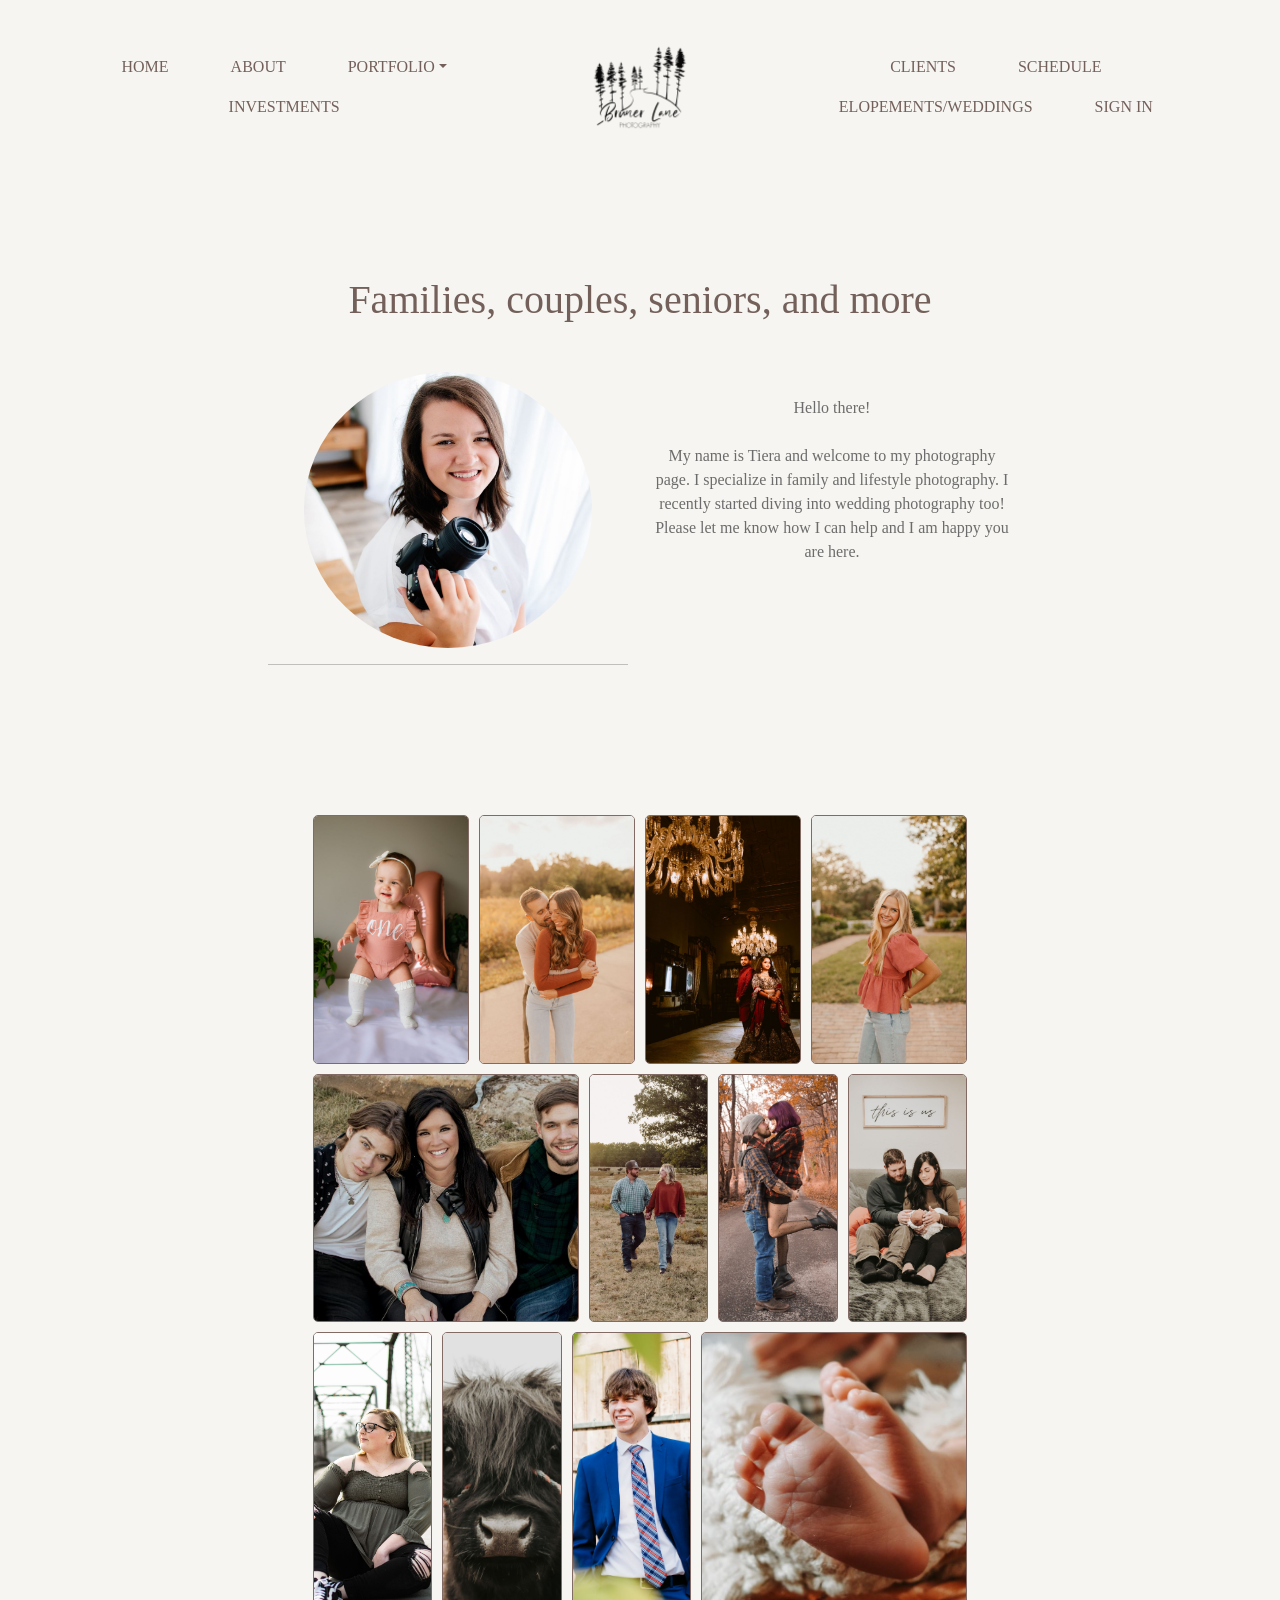
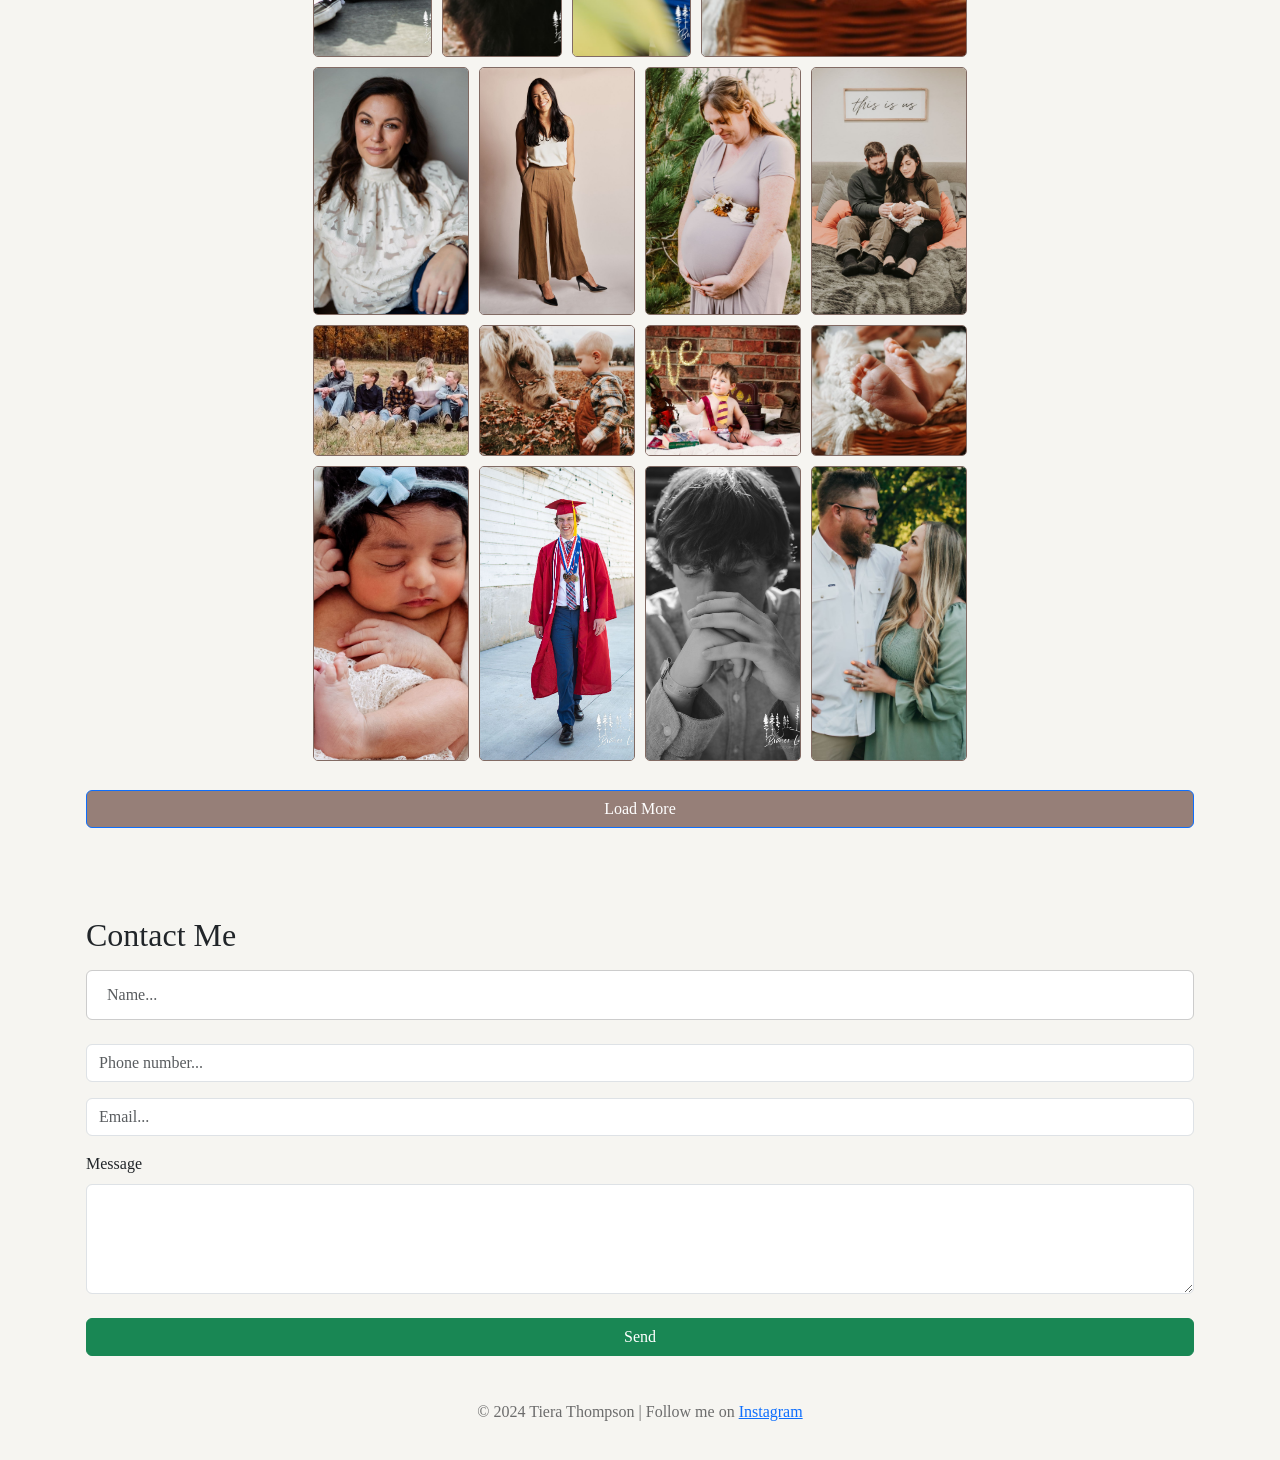
<file: html/index.html>
<!DOCTYPE html>
<html lang="en">
<head>
    <meta charset="UTF-8">
    <meta name="viewport" content="width=device-width, initial-scale=1.0">
    <link rel="icon" type="image/x-icon" href="favicon.ico">
    <title>Bruner Lane Photography</title>
    <link href="https://cdn.jsdelivr.net/npm/bootstrap@5.3.0/dist/css/bootstrap.min.css" rel="stylesheet">
    <link rel="stylesheet" href="../css/styles.css">
</head>
<body>
    
    <!--Header with the Logo and Navigation-->
    <header>
        <nav class="navbar navbar-expand-lg">
            <div class="container-fluid d-flex justify-content-between align-items-center">
                <ul class="nav me-auto">
                    <li class="nav-item"><a class="nav-link" href="index.html">HOME</a></li>
                    <li class="nav-item"><a class="nav-link" href="about.html">ABOUT</a></li>
                    <li class="nav-item dropdown"><a class="nav-link dropdown-toggle" href="portfolio.html" id="portfolioDropdown" role="button" aria-expanded="false">PORTFOLIO</a>
                        <ul class="dropdown-menu" aria-labelledby="portfolioDropdown">
                            <li><a class="dropdown-item" href="families.html">Families</a></li>
                            <li><a class="dropdown-item" href="couples.html">Couples</a></li>
                            <li><a class="dropdown-item" href="seniors.html">Seniors</a></li>
                            <li><a class="dropdown-item" href="babies.html">Babies</a></li>
                        </ul>
                    </li>
                    <li class="nav-item"><a class="nav-link" href="packages.html">INVESTMENTS</a></li>
                </ul>
    
                <!-- Centered Logo -->
                <a href="index.html" class="navbar-brand mx-auto">
                    <img src="../img/Logo.png" alt="Photographer Logo" draggable="false" style="height: 50; width: 60%;">
                </a>
    
                <ul class="nav ms-auto">
                    <li class="nav-item"><a class="nav-link" href="clients.html">CLIENTS</a></li>
                    <li class="nav-item"><a class="nav-link" href="appointment.html">SCHEDULE</a></li>
                    <li class="nav-item"><a class="nav-link" href="weddings.html">ELOPEMENTS/WEDDINGS</a></li>
                    <li class="nav-item"><a class="nav-link" href="../php/login.php">SIGN IN</a></li>
                </ul>
            </div>
        </nav>
        <!--Mobile Hamburger menu-->
        <input type="checkbox" id="hamburger-input" class="burger-shower" />
        <label id="hamburger-menu" for="hamburger-input">
            <nav id="sidebar-menu">
                <img src="../img/Logo.png" alt="Photographer Logo" draggable="false" style="height: 10%; width: 60%;">
                <ul>
                <li><a href="index.html">HOME</a></li>
                <li><a href="about.html">ABOUT</a></li>
                <li><a href="portfolio.html">PORTFOLIO</a></li>
                <li><a href="families.html">Families</a></li>
                <li><a href="couples.html">Couples</a></li>
                <li><a href="seniors.html">Seniors</a></li>
                <li><a href="babies.html">Babies</a></li>
                <li><a href="packages.html">INVESTMENTS</a></li>
                <li><a href="clients.html">CLIENTS</a></li>
                <li><a href="appointment.html">SCHEDULE</a></li>
                <li><a href="weddings.html">ELOPEMENTS/WEDDINGS</a></li>
                <li><a href="login.php">SIGN IN</a></li>
                </ul>
            </nav>
            </label>

        <div class="overlay"></div>
    </header>
    
    
    <!--Promotional banner (optional)-->
    <div class="container mt-3" id="promoBanner" style="display: none;">
        <div class="alert alert-info text-center" role="alert">
            Check out our latest wedding photography packages!
        </div>
    </div>

    <!--Intro-->
    <div class="container" id="title">
        <h1>Families, couples, seniors, and more</h1>
    </div>
    <!-- Headshot and about me -->
    <div class="row">
        <div class="col">        
            <img draggable="false" src="..\\img\BrunerLanePhotographs\PWUCTieraThompsonFS-26-928a62ed.jpg" alt="" style="border-radius: 50%; height:80%; width:80%;  overflow:hidden;"/>
            <hr>
            <br>
        </div>
        <!-- about text goes here -->
        <div class="col">
        <br>
        <p>Hello there! <br><br> My name is Tiera and welcome to my photography page. I specialize in family and lifestyle photography. I recently started diving into wedding photography too! Please let me know how I can help and I am happy you are here.</p>
        </div>
    </div>
    <!--Photo Gallery-->
    <section class="container" id="gallery">       
    <div class="row">
        <div class="gallery">
            <div class="gallery-item">
                <img draggable="false" src="../img/BrunerLanePhotographs/94890b03bf833fd7160e3b592ba422e1-78dcc553.jpg" alt="Image 1">
            </div>
            <div class="gallery-item">
                <img draggable="false" src="../img/BrunerLanePhotographs/3c05a18e0f331dda7c19a10cc1c79c16-d61127d2-1000.jpg" alt="Image 2">
            </div>
            <div class="gallery-item">
                <img draggable="false" src="../img/BrunerLanePhotographs/95_Chandanaakshay_Potraitshoot_DSC06128-Edit_A-ec2f82d5.jpg" alt="Image 3">
            </div>
            <div class="gallery-item">
                <img draggable="false" src="../img/BrunerLanePhotographs/9f30b263d8ca6e5565468a4491325d4e-06b4e8e3-1000.jpg" alt="Image 4">
            </div>
             
        </div>
    </div>
    <div class="row">
        <div class="gallery">
            <div class="gallery-item">
                <img draggable="false" src="../img/BrunerLanePhotographs/DSC_0428-f9e949cd.jpg" alt="Image 5">
            </div>
            <div class="gallery-item">
                <img draggable="false" src="../img/BrunerLanePhotographs/DSC_0160-5194dc68.jpg" alt="Image 6">
            </div>
            <div class="gallery-item">
                <img draggable="false" src="../img/BrunerLanePhotographs/DSC-0932-cb892139.jpg" alt="Image 7">
            </div>
            <div class="gallery-item">
                <img draggable="false" src="../img/BrunerLanePhotographs/DSC_0488-69636a79.jpg" alt="Image 8">
            </div>
        </div>
    </div>

    
    <div class="row">
        <div class="gallery">
            <div class="gallery-item">
                <img draggable="false" src="../img/BrunerLanePhotographs/dbef9e172c67542cfb4fe5d08eb031dc-74261718.jpg" alt="Image 1">
            </div>
            <div class="gallery-item">
                <img draggable="false" src="../img/BrunerLanePhotographs/b9a77e99516bfad2e68abd0e9a310649-1d19ac72.jpg" alt="Image 2">
            </div>
            <div class="gallery-item">
                <img draggable="false" src="../img/BrunerLanePhotographs/a7df50f617d53f9bfd48b4f85c104277-73262258.jpg" alt="Image 3">
            </div>
            <div class="gallery-item">
                <img draggable="false" src="../img/BrunerLanePhotographs/DSC_0392-5518678e.jpg" alt="Image 4">
            </div>
             
        </div>
    </div>
    <div class="row">
        <div class="gallery">
            <div class="gallery-item">
                <img draggable="false" src="../img/BrunerLanePhotographs/Before_and_After-1-69a3ca7a-1000.jpg" alt="Image 5">
            </div>
            <div class="gallery-item">
                <img draggable="false" src="../img/BrunerLanePhotographs/Cris_Valerio3076-70c9ba04.jpg" alt="Image 6">
            </div>
            <div class="gallery-item">
                <img draggable="false" src="../img/BrunerLanePhotographs/DSC_0133-efa92c28.jpg" alt="Image 7">
            </div>
            <div class="gallery-item">
                <img draggable="false" src="../img/BrunerLanePhotographs/DSC_0488-69636a79.jpg" alt="Image 8">
            </div>
        </div>
    </div>

    
    <div class="row">
        <div class="gallery">
            <div class="gallery-item">
                <img draggable="false" src="../img/BrunerLanePhotographs/image9-686590ab.jpg" alt="Image 1">
            </div>
            <div class="gallery-item">
                <img draggable="false" src="../img/BrunerLanePhotographs/947eecf2604edd2c7880560dfaeea7ee-295821d6.jpg" alt="Image 2">
            </div>
            <div class="gallery-item">
                <img draggable="false" src="../img/BrunerLanePhotographs/05924deeb1223994ff3b23268a5f74a2-cedb6c17.jpg" alt="Image 3">
            </div>
            <div class="gallery-item">
                <img draggable="false" src="../img/BrunerLanePhotographs/DSC_0392-5518678e.jpg" alt="Image 4">
            </div>
             
        </div>
    </div>
    <div class="row">
        <div class="gallery">
            <div class="gallery-item">
                <img draggable="false" src="../img/BrunerLanePhotographs/Lulu-11-47f88406.jpg" alt="Image 5">
            </div>
            <div class="gallery-item">
                <img draggable="false" src="../img/BrunerLanePhotographs/6c20614bb7944546aa85b1239c8f81a3-09094868.jpg" alt="Image 6">
            </div>
            <div class="gallery-item">
                <img draggable="false" src="../img/BrunerLanePhotographs/2e8af44c979bf6846db6872f90d3aa32-ec9ccee0.jpg" alt="Image 7">
            </div>
            <div class="gallery-item">
                <img draggable="false" src="../img/BrunerLanePhotographs/59ae4945f054af2f083471d3afeb88a3-14ef0288.jpg" alt="Image 8">
            </div>
        </div>
    </div>


        <div class="text-center">
            <button id="loadMoreBtn" class="btn btn-primary mt-4" style="background-color: #967F78; color: #FFFFFF;">Load More</button>
        </div>
    </section>

    <!-- Contact Form Section -->
    <section class="container mt-5" id="contact">
        <h2>Contact Me</h2>
        <form id="contactForm">
            <div class="mb-3">
                <input type="text" class="form-control" id="name" placeholder="Name..." required>
            </div>
            <div class="mb-3">
                <input type="phone" name="phone" id="phone" class="form-control" placeholder="Phone number..." required>
            </div>
            <div class="mb-3">
                <input type="email" class="form-control" id="email" placeholder="Email..." required>
            </div>
            <div class="mb-3">
                <label for="message" class="form-label">Message</label>
                <textarea class="form-control" id="message" rows="4" required></textarea>
            </div>
            <button type="submit" class="btn btn-success">Send</button>
        </form>
    </section>

    <footer>
        <p>&copy; 2024 Tiera Thompson | Follow me on <a href="https://www.instagram.com/brunerlanephotography">Instagram</a></p>
    </footer>


    <script src="https://cdn.jsdelivr.net/npm/bootstrap@5.3.0/dist/js/bootstrap.bundle.min.js"></script>
</body>
</html>
</file>
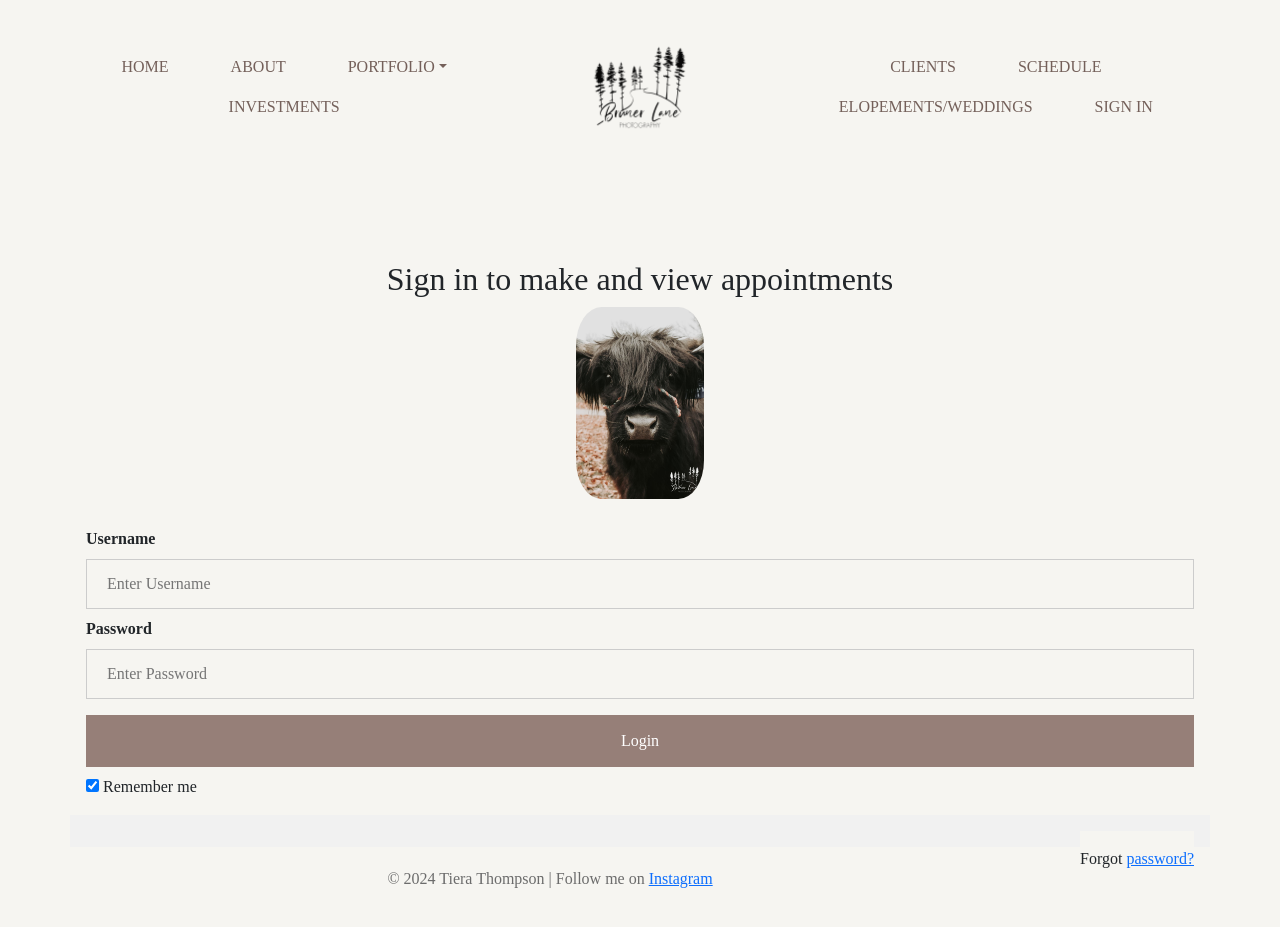
<file: html/login.html>
<!DOCTYPE html>
<html lang="en">
<head>
    <meta charset="UTF-8">
    <meta name="viewport" content="width=device-width, initial-scale=1.0">
    <link rel="icon" type="image/x-icon" href="favicon.ico">
    <title>Bruner Lane Photography</title>
    <link href="https://cdn.jsdelivr.net/npm/bootstrap@5.3.0/dist/css/bootstrap.min.css" rel="stylesheet">
    <link rel="stylesheet" href="../css/styles.css">
</head>
<body>
    <!--Main nav bar-->
    <header>
        <nav class="navbar navbar-expand-lg">
            <div class="container-fluid d-flex justify-content-between align-items-center">
                <ul class="nav me-auto">
                    <li class="nav-item"><a class="nav-link" href="index.html">HOME</a></li>
                    <li class="nav-item"><a class="nav-link" href="about.html">ABOUT</a></li>
                    <li class="nav-item dropdown"><a class="nav-link dropdown-toggle" href="portfolio.html" id="portfolioDropdown" role="button" aria-expanded="false">PORTFOLIO</a>
                        <ul class="dropdown-menu" aria-labelledby="portfolioDropdown">
                            <li><a class="dropdown-item" href="families.html">Families</a></li>
                            <li><a class="dropdown-item" href="couples.html">Couples</a></li>
                            <li><a class="dropdown-item" href="seniors.html">Seniors</a></li>
                            <li><a class="dropdown-item" href="babies.html">Babies</a></li>
                        </ul>
                    </li>
                    <li class="nav-item"><a class="nav-link" href="packages.html">INVESTMENTS</a></li>
                </ul>
    
                <!-- Centered Logo -->
                <a href="index.html" class="navbar-brand mx-auto">
                    <img src="../img/Logo.png" alt="Photographer Logo" draggable="false" style="height: 50; width: 60%;">
                </a>
    
                <ul class="nav ms-auto">
                    <li class="nav-item"><a class="nav-link" href="clients.html">CLIENTS</a></li>
                    <li class="nav-item"><a class="nav-link" href="appointment.html">SCHEDULE</a></li>
                    <li class="nav-item"><a class="nav-link" href="weddings.html">ELOPEMENTS/WEDDINGS</a></li>
                    <li class="nav-item"><a class="nav-link" href="../php/login.php">SIGN IN</a></li>
                </ul>
            </div>
        </nav>
        <!--Mobile Hamburger menu-->
        <input type="checkbox" id="hamburger-input" class="burger-shower" />
        <label id="hamburger-menu" for="hamburger-input">
            <nav id="sidebar-menu">
                <img src="../img/Logo.png" alt="Photographer Logo" draggable="false" style="height: 10%; width: 60%;">
                <ul>
                <li><a href="index.html">HOME</a></li>
                <li><a href="about.html">ABOUT</a></li>
                <li><a href="portfolio.html">PORTFOLIO</a></li>
                <li><a href="families.html">Families</a></li>
                <li><a href="couples.html">Couples</a></li>
                <li><a href="seniors.html">Seniors</a></li>
                <li><a href="babies.html">Babies</a></li>
                <li><a href="packages.html">INVESTMENTS</a></li>
                <li><a href="clients.html">CLIENTS</a></li>
                <li><a href="appointment.html">SCHEDULE</a></li>
                <li><a href="weddings.html">ELOPEMENTS/WEDDINGS</a></li>
                <li><a href="login.php">SIGN IN</a></li>
                </ul>
            </nav>
            </label>

        <div class="overlay"></div>
    </header>

    <!--Promotional banner (optional)-->
    <div class="container mt-3" id="promoBanner" style="display: none;">
        <div class="alert alert-info text-center" role="alert">
            Check out our latest wedding photography packages!
        </div>
    </div>

    <!--Input Form for signing-->
    <form action="/action_page.php" method="post">
        <div class="imgcontainer">
            <h2>Sign in to make and view appointments</h2>
          <img draggable="false" src="..\img\BrunerLanePhotographs\b9a77e99516bfad2e68abd0e9a310649-1d19ac72.jpg" alt="Avatar" class="cow" style="max-height: 20%; width: 10%;">
        </div>
      
        <div class="container">
          <label for="uname"><b>Username</b></label>
          <input type="text" placeholder="Enter Username" name="uname" required>
      
          <label for="psw"><b>Password</b></label>
          <input type="password" placeholder="Enter Password" name="psw" required>
              
          <button type="submit">Login</button>
          <label>
            <input type="checkbox" checked="checked" name="remember"> Remember me
          </label>
        </div>
      
        <div class="container" style="background-color:#f1f1f1">

          <span class="psw">Forgot <a href="#">password?</a></span>
        </div>
      </form>

      <footer>
        <p>&copy; 2024 Tiera Thompson | Follow me on <a href="https://www.instagram.com/brunerlanephotography">Instagram</a></p>
    </footer>


    <script src="https://cdn.jsdelivr.net/npm/bootstrap@5.3.0/dist/js/bootstrap.bundle.min.js"></script>
</body>
</html>
</file>
<file: css/styles.css>
/*Styles to apply to all elements*/
*{
    font-family: LTC Caslon;
    background-color: #f6f5f1;
}


body{
    font-family: arial, sans-serif;
    background-color: #f6f5f1;
}

header{
    padding: 20px;
    background-color: #f6f5f1;
    text-align: center;
    color: #74605A;
}

h1{
    color: #74605A;
}
p{
    color: #6C6C6C;
}
#gallery img{
    margin-bottom: 15px;
}

footer{
    padding: 20px;
    background-color: #f6f5f1;
    color: #E8E3DF;
    text-align: center;
}

#about{
    margin: 40px 0;
}

.LowSpacing{
  padding-bottom: 50px;
}

.container{
    max-width: 1140px;
}

#title{
    padding: 40px;
    text-align: center;
}

/*Nav-bar styles*/
.nav-link {
  color: inherit;
  text-decoration: none;
}

.nav-link:hover {
  color: inherit; 
  text-decoration: none; 
}
  
ul{
  align-items: center;
  justify-content: center;
}

.nav{
    justify-content: center;
    align-items: center;
    width: 100%;
    flex-grow: 1;
}

.logo-center{
    position: absolute;
    left: 50%;
    transform: translateX(-50%);
}

.navbar{
    position: relative;
    padding: 0;
    padding-bottom: 5%;
}

.nav-item {
    margin: 0 15px;
}

.nav-item.dropdown:hover .dropdown-menu {
    display: block;
}

.dropdown-menu {
    display: none;
    background-color: #826B64;
}

/*Row and Column styling*/
header .row{
    display:flex;
    text-align: center;
    
}

.row{
    flex-wrap:wrap;
    flex-direction: row;
    width: 60%;
    justify-content: center;
    margin-left: 20%;
}

.col {
  flex: 3;
  text-align: center;
  padding-bottom:10%
}

/*Image styles*/
img {
    width: 100%;
    height: 100%;
}

/*Hamburger menu rules*/
.overlay{
    position: fixed;
    top: 0;
    left: 0;
    width: 100%;
    height: 100%;
    opacity: 0;
    visibility: hidden;
    transition: opacity .35s, visibility .35s, height .35s;
    overflow: hidden;
    background: black;
    z-index: -1;
}

#hamburger-input{
  display: none;
}

#hamburger-menu {
    position: fixed;
    top: 20px;
    left: 20px;
    width: 50px;
    height: 50px;
    display: none;
    border: none;
    padding: 0px;
    margin: 0px;
    background: linear-gradient(
      to bottom, 
      #826B64, #826B64 20%, 
      #f6f5f1 20%, #f6f5f1 40%, 
      #826B64 40%, #826B64 60%, 
      #f6f5f1 60%, #f6f5f1 80%, 
      #826B64 80%, #826B64 100%
    );
}

#hamburger-menu #sidebar-menu {
    visibility: hidden;
    position: fixed;
    top: 0;
    left: -250px;
    width: 200px;
    height: 100%;
    background-color: #826B64;
    transition: 0.3s;
    padding: 0px 10px;
    box-sizing: border-box;
}

#hamburger-menu h3 {
  color: #f6f5f1;
  background-color: #826B64;
  font-size: 2.2rem;
}

#hamburger-menu ul {
  padding-left: 0px;
  background-color: #826B64;
}

#hamburger-menu li {
  list-style-type: none;
  line-height: 3rem;
  background-color: #826B64;
}

#hamburger-menu a {
  color: #f6f5f1;
  background-color: #826B64;
  font-size: 1.3rem;
  text-decoration: none;
}

#hamburger-menu a:hover {
  text-decoration: underline;
}

#hamburger-input:checked + #hamburger-menu #sidebar-menu {
    visibility: visible;
    left: 0;
}
#hamburger-input:checked ~ .overlay{
   visibility: visible;
  opacity: 0.4;
}

/*Screen width rules*/
.desktop-hidden {
  display: none;
}

@media screen and (max-width: 750px) {
  .navbar {
    display: none;
  }
  #hamburger-menu {
    display: inline;
    z-index: 1;
  }
  .mobile-hidden {
    display: none;
  }
  .desktop-hidden {
    display: contents;
  }
}
  
/*Gallery styling*/
.gallery {
    display: flex;
    grid-template-columns: repeat(auto-fill, minmax(200px, 1fr));
    gap: 10px;
    padding: 5px;
}

.gallery-item {
    border: 1px solid #826B64;
    border-radius: 5px;
    overflow: hidden;
    position: relative;
    max-height: fit-content;
}

.gallery-item img {
    max-width: auto;
   
    display: block;
    max-height: 100%;
    object-fit: cover;
}
/*Form styling*/
input[type=text], input[type=password] {
  width: 100%;
  padding: 12px 20px;
  margin: 8px 0;
  display: inline-block;
  border: 1px solid #ccc;
  box-sizing: border-box;
}
  /*Button styles*/
button {
  background-color: #967F78;
  color: #FFFFFF;
  padding: 14px 20px;
  margin: 8px 0;
  border: none;
  cursor: pointer;
  width: 100%;
}
  
button:hover {
  opacity: 0.8;
  background-color: #826B64;
  color: #FFFFFF;
}
  
.cancelbtn {
  width: auto;
  padding: 10px 18px;
  background-color: #f44336;
}
  
/*Image container*/
.imgcontainer {
  text-align: center;
  margin: 24px 0 12px 0;
}
  
/*Moo*/
img.cow {
  width: 20%;
  border-radius: 20%;
}
  
.container {
  padding: 16px;
}
  
span.psw {
  float: right;
  padding-top: 16px;
}

  /* Change styles for span and cancel button on extra small screens */
@media screen and (max-width: 300px) {
  span.psw {
      display: block;
      float: none;
  }
  .cancelbtn {
      width: 100%;
  }
}

/*Font rules*/
@font-face {
	font-family: "LTC Caslon";
	font-weight: 400;
	font-style: normal;
	src: url(https://fonts-pw.pixieset.com/fonts/ltccaslon/n4.woff2?Expires=1736373611&Signature=o1oDRxiht8s4HcYmQZWIzo2XbUi-BGc85h-KV5SX8sVeNjL9~7eDEauDPve4pIJbx0rEtxpOSDA~7omdAgTKRdkNiedvsHfsVpAbSiGzkAQYQ2K~AIM5Y~XclSFZHJi1Y2iCy3fscb6VveBEj-jUMUsYhV3tWGnj87FWAhNi88xQUCTvX25dgSHuF8A6g1Sr1D27K-BKPbqnnBvP~8KxklTgvX8X7IkMy~UYc1dhj-Whiy1AkVcuWpdy9e~L4TunqgwEnztydHkivkNN7KbSo0iTm-cSYeKWuJnx0kIOIC2K4~00-1qN0hMQPgnoATC3GeJRI7Fbw4ghsh8ZAZZAfA__&Key-Pair-Id=K3RI8219ESW2NK) format("woff2"), url(https://fonts-pw.pixieset.com/fonts/ltccaslon/n4.woff?Expires=1736373611&Signature=S6kIV7sidtoJrPqYNQRTBsa~pLiCwjcms399h0rlDgL40qZ-NXSYDN6D6W70lPhu1Yu0pB3-lnPi8E0v16dkQF6ecGzzQ9cT3dgEB3~Le74ed~q62AyESD1EJW98mJ6kxNdna7Nyf~tjHSr0Li4xITg6iktbrIJgY-ih3D5cWkIy-SGOFgU-xMIhdOnEHDIYOKJ2GT8HZyUjXJRlzypQx7Fu2V9rQRE8gA3SPbkwebqGqiMS-xceRFFuoMW3spFzqvrwACHUEwSj78fB~0U6keHbUyfv5sj1UTa9PH~2zrqY14deucwCVVtATKaqwK0myvrjrYEhxSc2QLkzJl2~zA__&Key-Pair-Id=K3RI8219ESW2NK) format("woff");
}
@font-face {
	font-family: "LTC Caslon";
	font-weight: 400;
	font-style: italic;
	src: url(https://fonts-pw.pixieset.com/fonts/ltccaslon/i4.woff2?Expires=1736373611&Signature=Iutj9vMT-kmuzeY17KHVo4Og8u4FYen1qUmzlCeC-osSxAjWa5Fcm5X7QR8h9vcxzRC8JuP1tYCCL1bJNUG9GtijcHPqfzLjcL-vV8A~sAhgsZbVmk21KtPYQi7eAwkqLvcXfl6m4vdEzh~ZfsxFUSCkyO6e2pUxqwr08JK53r5eJZJIDcOFWIhShKp9scFwUej103ORBnk-SpB3vkWIQIHyoQkIZNMsJTzpkWqQQf5pnsnbXKa8QydPyLdeo7Jfk3gdKX8PxMm5SxnNFWzNhrfbDg-~olVpgOoLf8IvbHPVJxef3EVB8iQbKnJjpiq5TRmAKq5RB2OsyjEIqOH9EQ__&Key-Pair-Id=K3RI8219ESW2NK) format("woff2"), url(https://fonts-pw.pixieset.com/fonts/ltccaslon/i4.woff?Expires=1736373611&Signature=l67pV2j-HmHgTpFAk~AaovmFNfket8U9YMPugsZbEu7jREEx~kLxvOmf2EqZtlQCiLnzmeMkYYp7T417BQMU5ZMtSKAavtmkBQaYiQe4wABKbsLnhr23A6lYpqNYOPkSvJUVP~9j6JGew5F2-syj57vvUpfLQOQ6hf4vjj1iD2A5-JO2UNK5a0WabhNx~93XzPVmT1c4DAXjrogUQRiolrcEK3zlo7kt04jeVav37s164NtF-nEUR2UQ4sGOfdabdLQtS3Q0EZL2cUiGDCIdZtpL7gdi93WayCsleVqGaBf3qvvB05mlmvbNEYH4qrNtXPpbchW7aFbR9IUjAqF5JA__&Key-Pair-Id=K3RI8219ESW2NK) format("woff");
}
@font-face {
	font-family: "LTC Caslon";
	font-weight: 700;
	font-style: normal;
	src: url(https://fonts-pw.pixieset.com/fonts/ltccaslon/n7.woff2?Expires=1736373611&Signature=DMBVrBhEUmmWTDoXSMzkpCZ9vxu~8VCaaf09cK6Q3zdHRx2Ye9di~FVssj3xZwpjRUXczKbo5vVpCg8fvlrU82EUJmkYy9SLv~d~[base64]&Key-Pair-Id=K3RI8219ESW2NK) format("woff2"), url(https://fonts-pw.pixieset.com/fonts/ltccaslon/n7.woff?Expires=1736373611&Signature=g-pWIDoEUfbaTjT7P3JG88x95PMwrTRvnqVgl5JrStGzED3khZ0TDhmK9Ql6aizlEROKFYPO7AG4Huk8n0UtmuaqyH68bn5PlsmotaLSPDWcklxY66EwLQWgWcn4vRxy9-W6IGhas6FtGgplzJfSqDPIpPGvNnf7yVdQ7s9W0Nf2H3spOVhZA5tzeBRdJfw~f7l0o6uSLM-biCBD2kmb~9hErIaRKlYyhwQHt2ofnpSSY4TaYUbtsntd19mPhizAQEJOmEGBXBFwaz2JFQqdYk72dAhXI6FVnIEn6miTBESoI8SJlGKOmbhCog8AHg~-6aqzqr56RPVKze9vHsdGzA__&Key-Pair-Id=K3RI8219ESW2NK) format("woff");
}
@font-face {
	font-family: "LTC Caslon";
	font-weight: 700;
	font-style: italic;
	src: url(https://fonts-pw.pixieset.com/fonts/ltccaslon/i7.woff2?Expires=1736373611&Signature=RQIEoQA4De1260lqwEX8d~FUuEAbMlirGuJkJxVhspfhQIe8NJcvVtIi05WgyjSqeD2ZNRhlpmD0eGtR8rNUNhlWkllSebhRjwsVI3aBvjsR8Y0jsd0zvJ5G07erBQUNIu7dL2BJNs88C7cNBXHrajXfWmyBwP7f9tlscHyFvyzhi6vq7NXe1rqE3vgk~zM1h9hQ4wD0Vsa9EdoDP6g-q~OQIrEG~VdELjW4VypkTqRvoUetg0GuQrZ1E8eXuuWK8tak-wJQbFiVysPNwCuw8l8J3R~ueJBMiXlBvebZrdbTH4ecYkX3k2EozOSORbxXNZ1-HwI6gJtS7pJe318B4Q__&Key-Pair-Id=K3RI8219ESW2NK) format("woff2"), url(https://fonts-pw.pixieset.com/fonts/ltccaslon/i7.woff?Expires=1736373611&Signature=n~Xz4ceBc-U~Weq3-rXDHL4eoejBOJiHt24FNfLMxv-mPxdI0rWl71jHyUGLpYBElCzyl8cYmzrAa1VZlDHVOV3vMetbuh96XchbVrtqjLLFLRyr7G2AnYZrZMHJ8-xCluqzRaLSi0cF21zyCfGQn5578xGfcV55q~nY-RKB1sS-AzKdElg6~i4uabvmz7ABbjHr6nbSkV4dnAbSnNJZDKuD63VnN~QQW2FYSgoi5fBFV8a6OEDXy~AMEpY82lkR4DBUNaHzpsqMHyIp6Ghf8ql09jme5cr87PIb3N4QcV4XC96XTYdwmNFWZDPTsQ8bLck8qT~qMI--ArszDY5BqA__&Key-Pair-Id=K3RI8219ESW2NK) format("woff");
}

img{
  -webkit-user-drag: none;
  user-select: none;
  -moz-user-select: none;
  -webkit-user-select: none;
  -ms-user-select: none;
  }

.carouselspace{
  max-height: 10vw;
  object-position: center;
  height: 50vh;
  width: 100vw;
  object-fit: cover;
}
</file>
